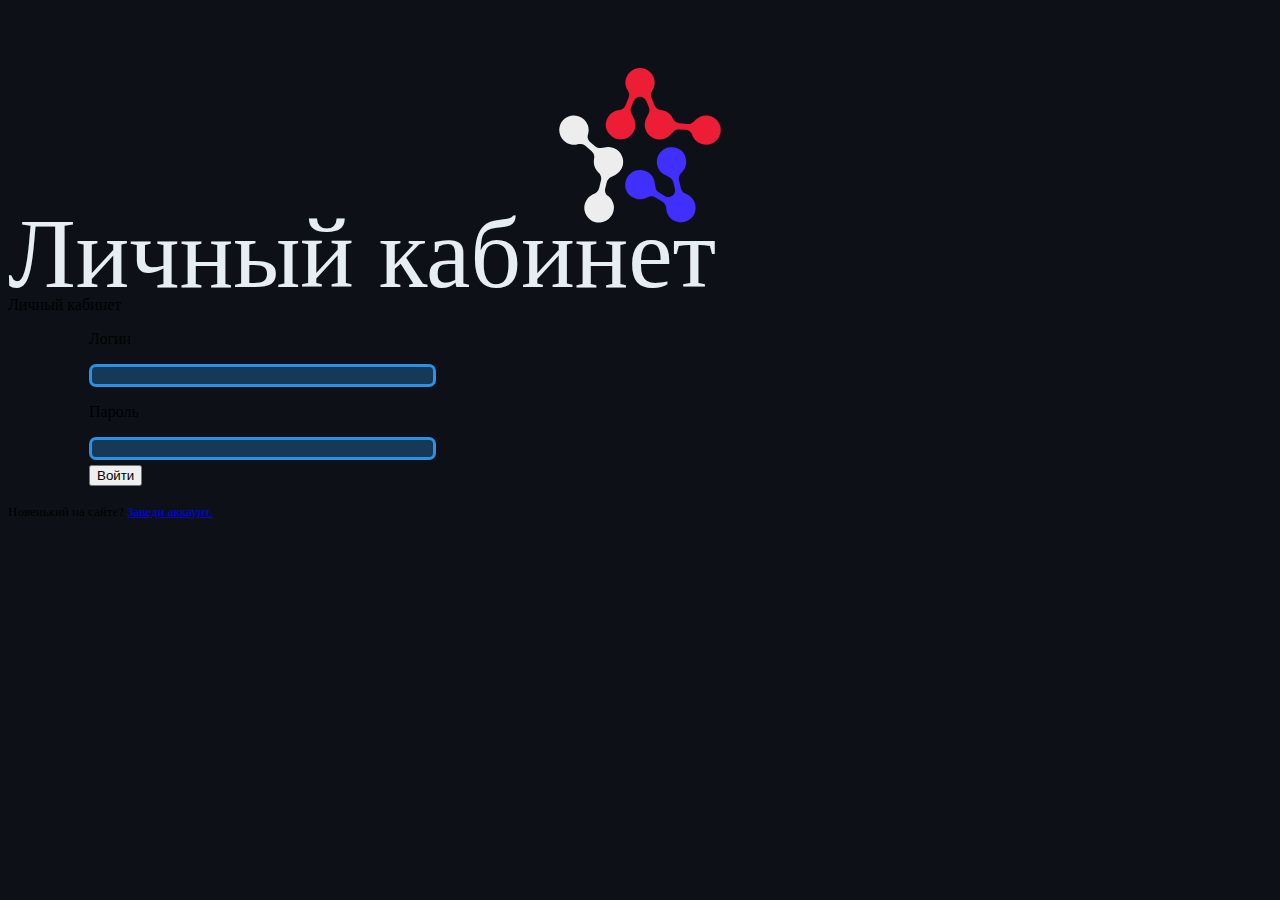
<file: templates/index.html>
<!DOCTYPE html>
<html lang="en">
<head>
    <meta charset="UTF-8">
    <meta http-equiv="X-UA-Compatible" content="IE=edge">
    <meta name="viewport" content="width=device-width, initial-scale=1.0">
    <link rel="stylesheet" href="styles/main.css">
    <title>Document</title>
</head>
<body>
    <style>
        .headerSVG{
            width: 161.99px;
            height: 154.53px;
        }
        span{
            color: #E6EDF3;
            font-family: 'JetBrains Mono';
            font-size: 100px;
        }
    </style>
    
    <div align="center">
        <img class = "headerSVG" src="fsp_logo.svg" alt="SVG Image">
        <span>Личный кабинет</span>
    </div>
    <div style=""><p>Личный кабинет</p></div>
    <div class="table" >
        <form>
            <p>Логин</p>
            <input name="Логин" size="40" style="border:3px solid #2992E5; background: #1c54819b; border-radius: 7px;">
        </form>
        <form>
            <p>Пароль</p>
            <input name="Логин" size="40" style="border:3px solid #2992E5;background: #1c54819b; border-radius: 7px;">
        </form>
        <b></b>
        <form>
            <input type="button" class="btn-gradient btn-gradient--color__1"  value="Войти" onClick="in()">
        </form>
        <form>
            <a class="linkvk" href="url">
            <!-- pic -->
        </a> 
           <a class="linkgos" href="url">
            <!-- pic2 -->
        </a>
        </form>
    </div>
    <div class="table1">
        <p><font size="2">Новенький на сайте? </font><a class="link" href="url"><font size="2">Заведи аккаунт.</font></a></p>
    </div>
</body>
</html>
</file>
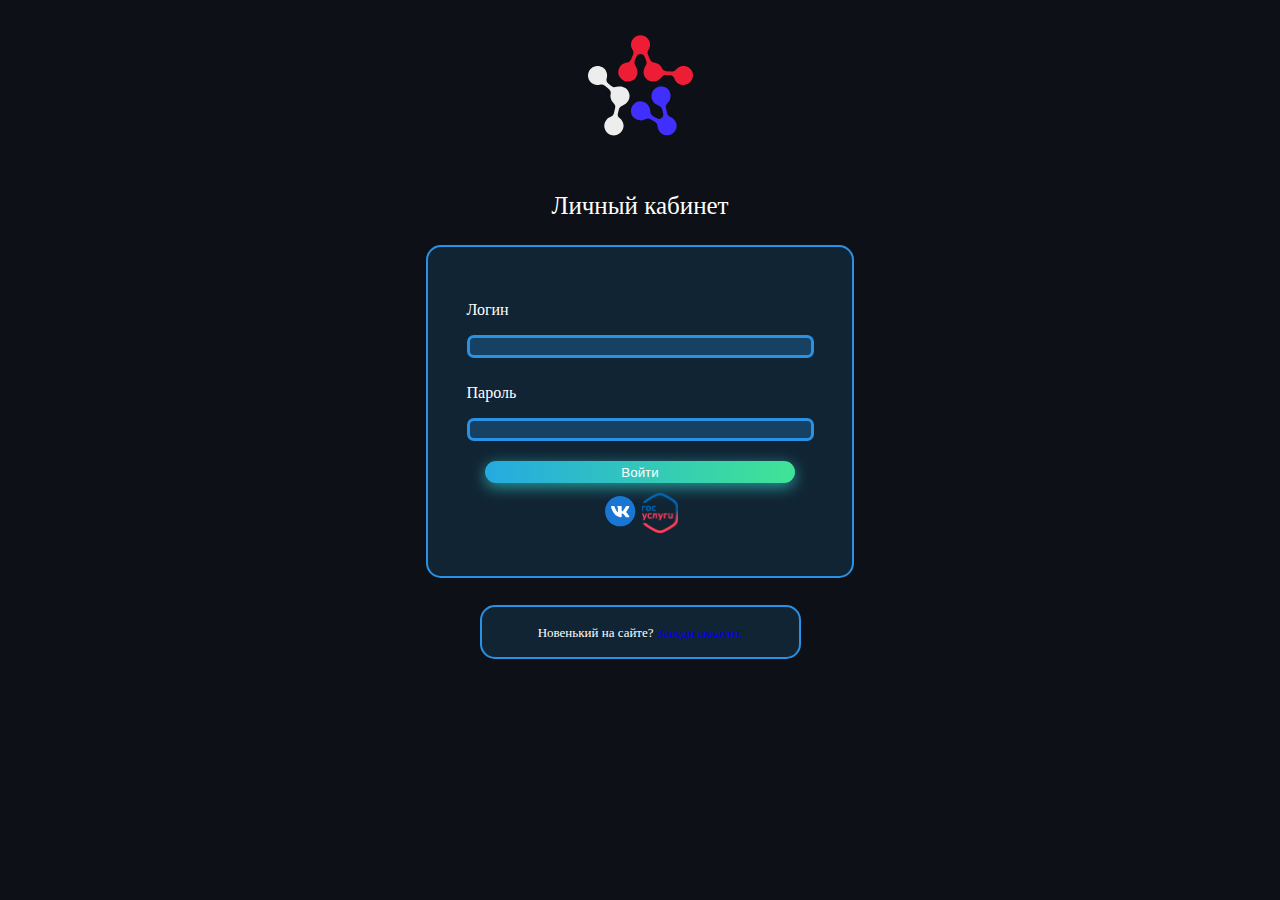
<file: templates/avto2.html>
<!DOCTYPE html>
<html lang="en">
<head>
    <meta charset="UTF-8">
    <meta http-equiv="X-UA-Compatible" content="IE=edge">
    <meta name="viewport" content="width=device-width, initial-scale=1.0">
    <link rel="stylesheet" href="avto2.css">
    <title>Document</title>
</head>
<style>
    body {
        display: flex;
        font-family: Arial, sans-serif;
        justify-content: center;
        align-items: center;
        flex-direction: column;
    }
    div{
        display: block;
    }
    form{
        display: block;

    }
    input{
        color: aliceblue;
        outline:none;
    }
</style>
<body>

    <div align="center">
        <svg width="105" height="155" viewBox="0 0 162 155" fill="none" xmlns="http://www.w3.org/2000/svg">
            <path d="M48.728 127.824C47.5549 126.978 46.6806 125.783 46.2302 124.412C45.7798 123.04 45.7764 121.562 46.2205 120.189L47.6549 114.277C47.9111 113.237 48.3836 112.263 49.042 111.418C49.7004 110.572 50.5298 109.874 51.4765 109.368L56.1851 106.903C59.0898 105.399 61.4091 102.974 62.7772 100.012C64.1453 97.0491 64.4843 93.7172 63.7407 90.5414L63.675 90.2469C62.8033 86.6905 60.6311 83.586 57.5833 81.5405C54.5355 79.495 50.8312 78.6555 47.195 79.1864L41.928 79.939C40.8572 80.0922 39.7659 80.0177 38.726 79.7207C37.6861 79.4237 36.7211 78.9107 35.8944 78.2156L31.2406 74.2779C30.0856 73.417 29.2279 72.2196 28.7864 70.8515C28.345 69.4835 28.3416 68.0125 28.7768 66.6425C29.7677 63.6071 29.7393 60.3329 28.696 57.315C27.6527 54.2971 25.6512 51.6997 22.9942 49.9157C20.3373 48.1316 17.1694 47.258 13.9696 47.4268C10.7699 47.5957 7.71236 48.7979 5.25949 50.8515C2.80662 52.9052 1.09181 55.6987 0.374431 58.8095C-0.342951 61.9203 -0.0238907 65.1792 1.28335 68.0933C2.5906 71.0074 4.81493 73.4182 7.61992 74.9611C10.4249 76.504 13.658 77.0951 16.8302 76.6449C17.3449 76.5685 17.8486 76.4595 18.3523 76.3395L19.721 76.0777C20.8579 75.8539 22.0309 75.8897 23.1518 76.1826C24.2727 76.4754 25.3124 77.0176 26.1926 77.7684L32.5218 83.2223C33.4891 84.0661 34.2278 85.1388 34.6698 86.3416C35.1119 87.5443 35.243 88.8385 35.0513 90.1051L34.898 91.0649L34.7666 91.9048V91.9812C34.5608 93.732 34.6721 95.5053 35.0951 97.2169C35.0951 97.3151 35.0951 97.4133 35.1717 97.5005V97.6096C35.7787 99.9309 36.9523 102.067 38.5882 103.827C38.7853 104.034 38.9824 104.231 39.1904 104.427L39.8803 105.114C40.791 106.034 41.4526 107.169 41.8031 108.413C42.1535 109.656 42.1814 110.968 41.8842 112.226L39.957 120.309C39.692 121.432 39.1723 122.48 38.4378 123.373C37.7032 124.265 36.7733 124.978 35.7192 125.457L34.5366 126.002C34.0539 126.19 33.5823 126.405 33.1241 126.646C30.97 127.779 29.1334 129.428 27.7804 131.445C25.5442 134.639 24.6732 138.587 25.3591 142.421C26.045 146.254 28.2315 149.659 31.4377 151.887C34.6439 154.114 38.6071 154.982 42.4555 154.299C46.3039 153.615 49.7221 151.437 51.9583 148.243C53.2817 146.436 54.1697 144.35 54.5535 142.146C54.6539 141.649 54.7234 141.146 54.7616 140.641L54.9149 139.354C54.8273 137.091 54.225 134.877 53.1532 132.88C52.0815 130.882 50.5684 129.154 48.728 127.824Z" fill="#EDEDED"/>
            <path d="M161.344 57.5854C160.568 55.2172 159.2 53.0844 157.37 51.3871C155.539 49.6898 153.306 48.4835 150.879 47.8816C148.452 47.2798 145.912 47.3019 143.496 47.9461C141.08 48.5902 138.868 49.8352 137.068 51.5643C136.684 51.9085 136.318 52.2725 135.973 52.655L135.086 53.6149C134.301 54.4618 133.333 55.1205 132.256 55.5418C131.179 55.963 130.02 56.1359 128.866 56.0474L120.544 55.3711C119.25 55.2644 118.005 54.8321 116.924 54.1147C115.844 53.3974 114.964 52.4184 114.368 51.2698L113.93 50.408C113.799 50.1463 113.678 49.8954 113.536 49.6554V49.5791C112.671 48.0379 111.532 46.6666 110.174 45.5323L109.955 45.3578L109.856 45.2705C107.993 43.7565 105.787 42.7192 103.429 42.249H103.341L102.498 42.1072L101.523 42.0309C100.244 41.8222 99.0377 41.2935 98.0189 40.4941C97.0001 39.6948 96.2015 38.651 95.6979 37.4605L92.4785 29.8251C92.035 28.7585 91.84 27.6056 91.9083 26.4531C91.9766 25.3006 92.3063 24.1786 92.8728 23.1714L93.5188 22.0806C93.7962 21.6443 94.0481 21.1971 94.2744 20.7389C95.2659 18.7338 95.7793 16.5277 95.7745 14.2925C95.6699 10.4664 94.0705 6.83212 91.3168 4.16283C88.5631 1.49354 84.8725 0 81.0301 0C77.1878 0 73.4971 1.49354 70.7434 4.16283C67.9898 6.83212 66.3904 10.4664 66.2857 14.2925C66.2809 16.5277 66.7943 18.7338 67.7859 20.7389C68.0195 21.1971 68.2714 21.6443 68.5415 22.0806L69.1875 23.1714C69.7539 24.1786 70.0837 25.3006 70.152 26.4531C70.2203 27.6056 70.0253 28.7585 69.5817 29.8251L66.3624 37.4605C65.8627 38.6455 65.0708 39.6856 64.0601 40.4846C63.0495 41.2835 61.8527 41.8154 60.5807 42.0309L59.628 42.1836L58.7739 42.3254H58.6973C56.9562 42.6669 55.2932 43.3251 53.7916 44.267L53.5726 44.4088C53.5286 44.4277 53.4879 44.4534 53.4521 44.4851C51.4212 45.7825 49.7466 47.5631 48.5793 49.6663V49.7427C48.4479 49.9826 48.3165 50.2444 48.196 50.4953C42.2172 63.2792 55.3027 70.3692 56.9562 70.8055C58.9758 71.4134 61.0989 71.6032 63.1949 71.3631C65.2909 71.1229 67.3154 70.4581 69.1437 69.4094L69.4175 69.2348C72.5375 67.3064 74.8204 64.285 75.8173 60.7648C76.8143 57.2445 76.4532 53.4801 74.805 50.2117L72.4178 45.4123C71.9405 44.4449 71.6742 43.3878 71.6365 42.3106C71.5987 41.2333 71.7904 40.1603 72.1988 39.1621L74.4765 33.5337C74.9372 32.1733 75.8148 30.9911 76.9856 30.1537C78.1564 29.3163 79.5614 28.8659 81.0028 28.8659C82.4441 28.8659 83.8492 29.3163 85.02 30.1537C86.1908 30.9911 87.0683 32.1733 87.5291 33.5337L89.8505 39.1621C90.2607 40.1596 90.4542 41.2322 90.4183 42.3094C90.3824 43.3867 90.118 44.4441 89.6424 45.4123L87.2882 50.1681C85.8211 53.0938 85.3798 56.4247 86.0347 59.6294C86.6897 62.8341 88.4031 65.728 90.9017 67.8495L91.1317 68.0568C93.0453 69.6637 95.3389 70.7576 97.7955 71.2348C100.252 71.712 102.79 71.5567 105.17 70.7837C107.352 70.0903 109.337 68.8902 110.962 67.2823L114.784 63.5846C115.554 62.822 116.48 62.2327 117.498 61.8564C118.516 61.4801 119.603 61.3255 120.686 61.4031L126.774 61.8612C128.215 61.88 129.614 62.3448 130.777 63.191C131.941 64.0373 132.811 65.2232 133.268 66.5843C134.199 69.4421 136.553 74.9287 145.171 76.5758C147.648 76.9247 150.174 76.6402 152.51 75.749C154.847 74.8578 156.918 73.3891 158.527 71.4812C160.137 69.5732 161.233 67.2887 161.713 64.8426C162.192 62.3964 162.039 59.869 161.268 57.4981L161.344 57.5854Z" fill="#EC1D35"/>
            <path d="M108.119 79.7464C106.122 80.432 104.288 81.5212 102.734 82.9459C101.179 84.3706 99.9369 86.0999 99.085 88.0254C99.085 88.1236 98.9974 88.2218 98.9646 88.3199C97.5924 91.7093 97.5365 95.4863 98.8078 98.9145C100.079 102.343 102.587 105.176 105.841 106.863L110.561 109.328C111.516 109.833 112.353 110.533 113.018 111.383C113.682 112.232 114.158 113.212 114.415 114.259L115.861 120.171C116.303 121.542 116.299 123.018 115.849 124.387C115.4 125.756 114.528 126.949 113.358 127.795C112.187 128.641 110.779 129.098 109.333 129.1C107.887 129.102 106.477 128.649 105.305 127.806L100.103 124.621C99.1812 124.06 98.3883 123.312 97.7769 122.425C97.1655 121.537 96.7492 120.531 96.5555 119.472L95.6576 114.248C95.1242 111.023 93.5241 108.068 91.1116 105.852C88.699 103.637 85.6124 102.288 82.3422 102.02H82.0246C78.3604 101.756 74.7291 102.864 71.8426 105.128C68.9561 107.392 67.0225 110.648 66.4207 114.259C64.3401 126.693 75.564 130.74 79.9113 131.297H80.3164C82.7185 131.433 85.1176 130.98 87.3026 129.977H87.3793L88.1458 129.595L89.0108 129.159C90.1696 128.577 91.4576 128.298 92.7542 128.347C94.0508 128.397 95.3136 128.774 96.4241 129.442L103.553 133.805C104.543 134.404 105.382 135.22 106.007 136.192C106.631 137.164 107.024 138.265 107.155 139.412L107.309 140.699C107.343 141.215 107.405 141.728 107.495 142.237C107.923 144.695 108.973 147.005 110.545 148.947C112.117 150.89 114.16 152.401 116.482 153.339C118.803 154.278 121.325 154.611 123.812 154.309C126.298 154.008 128.667 153.08 130.694 151.614C132.721 150.148 134.339 148.192 135.397 145.93C136.455 143.668 136.917 141.175 136.74 138.686C136.563 136.197 135.753 133.794 134.385 131.704C133.018 129.613 131.138 127.904 128.924 126.737C128.464 126.497 127.993 126.29 127.512 126.094L126.329 125.548C125.276 125.07 124.347 124.359 123.613 123.468C122.878 122.578 122.358 121.532 122.091 120.411L120.164 112.317C119.867 111.06 119.895 109.747 120.245 108.504C120.596 107.26 121.257 106.125 122.168 105.205L122.858 104.518C123.066 104.322 123.263 104.125 123.46 103.918V103.853C124.666 102.561 125.624 101.06 126.285 99.424L126.384 99.1732V99.0532C127.254 96.8196 127.562 94.408 127.282 92.0286V91.9413C125.333 77.7285 111.273 78.5793 108.119 79.7464Z" fill="#402FFF"/>
        </svg> 
    </div>
    <div style="color: #ffff; font-family: 'JetBrains Mono'; font-size: 25px;"><p>Личный кабинет</p></div>
    <div class="table" >
        
        <form>
            <p>Логин</p>
            <input name="Логин" size="40" style="border:3px solid #2992E5; background: #1c54819b; border-radius: 7px;">
        </form>
        <form>
            <p>Пароль</p>
            <input name="Логин" size="40" style="border:3px solid #2992E5;background: #1c54819b; border-radius: 7px;">
        </form>
        <b></b>
        <form>
            <input type="button" class="btn-gradient btn-gradient--color__1"  value="Войти" onClick="in()">
        </form>
        <form>
            <a class="linkvk" href="url">
            <svg style=" height:40px; widht: 40px" viewBox="0 0 50 55" fill="none" xmlns="http://www.w3.org/2000/svg">
                <path d="M25.0001 4.16675C19.4747 4.16675 14.1757 6.36168 10.2687 10.2687C6.36168 14.1757 4.16675 19.4747 4.16675 25.0001C4.16675 30.5254 6.36168 35.8245 10.2687 39.7315C14.1757 43.6385 19.4747 45.8334 25.0001 45.8334C30.5254 45.8334 35.8245 43.6385 39.7315 39.7315C43.6385 35.8245 45.8334 30.5254 45.8334 25.0001C45.8334 19.4747 43.6385 14.1757 39.7315 10.2687C35.8245 6.36168 30.5254 4.16675 25.0001 4.16675Z" fill="#1976D2"/>
                <path d="M37.4344 18.7926C37.4823 18.6353 37.5052 18.4895 37.499 18.3593C37.4833 17.9822 37.224 17.7083 36.6135 17.7083H33.8865C33.1979 17.7083 32.8802 18.1249 32.6948 18.5426C32.6948 18.5426 30.9948 22.0416 29.0354 24.3489C28.4 25.0166 28.0771 24.9999 27.7333 24.9999C27.549 24.9999 27.0833 24.777 27.0833 24.1655V18.7645C27.0833 18.0416 26.9031 17.7083 26.3208 17.7083H21.4781C21.0542 17.7083 20.8333 18.0416 20.8333 18.376C20.8333 19.0708 21.7687 19.2374 21.875 21.1843V24.9583C21.875 25.8749 21.7156 26.0416 21.3719 26.0416C20.4448 26.0416 18.6198 22.9166 17.3979 18.8208C17.1333 18.0145 16.8687 17.7083 16.1802 17.7083H13.4271C12.6323 17.7083 12.5 18.0978 12.5 18.5145C12.5 19.2655 13.125 23.326 16.5365 27.9947C19.0104 31.3801 22.2698 33.3333 25.1552 33.3333C26.9031 33.3333 27.0823 32.8885 27.0823 32.1937V29.0978C27.0833 28.2635 27.274 28.1249 27.8302 28.1249C28.2271 28.1249 29.0365 28.3853 30.599 30.2083C32.401 32.3103 32.7281 33.3333 33.7615 33.3333H36.4885C37.1219 33.3333 37.4854 33.0676 37.5 32.552C37.5031 32.4208 37.4844 32.2739 37.4417 32.1103C37.2396 31.5103 36.3125 30.0437 35.1562 28.6458C34.5156 27.8718 33.8833 27.1051 33.5927 26.6885C33.3979 26.4166 33.324 26.2249 33.3333 26.0416C33.3427 25.8489 33.4427 25.6655 33.5927 25.4093C33.5656 25.4093 37.0906 20.4603 37.4344 18.7926Z" fill="white"/>
            </svg>
        </a> 
           <a class="linkgos" href="url">
            <svg style=" height:40px; widht: 40px" viewBox="0 0 50 55" fill="none" xmlns="http://www.w3.org/2000/svg" xmlns:xlink="http://www.w3.org/1999/xlink">
                    <rect width="50" height="55" fill="url(#pattern0)"/>
                    <defs>
                    <pattern id="pattern0" patternContentUnits="objectBoundingBox" width="1" height="1">
                    <use xlink:href="#image0_10_92" transform="matrix(0.00167683 0 0 0.00152439 -0.00304878 0)"/>
                    </pattern>
                    <image id="image0_10_92" width="600" height="656" xlink:href="[data-uri]"/>
                    </defs>
            </svg>
        </a>
        </form>
    </div>
    <div class="table1">
        <p><font size="2">Новенький на сайте? </font><a class="link" href="url"><font size="2">Заведи аккаунт.</font></a></p>
    </div>
</body>
</html>
</file>
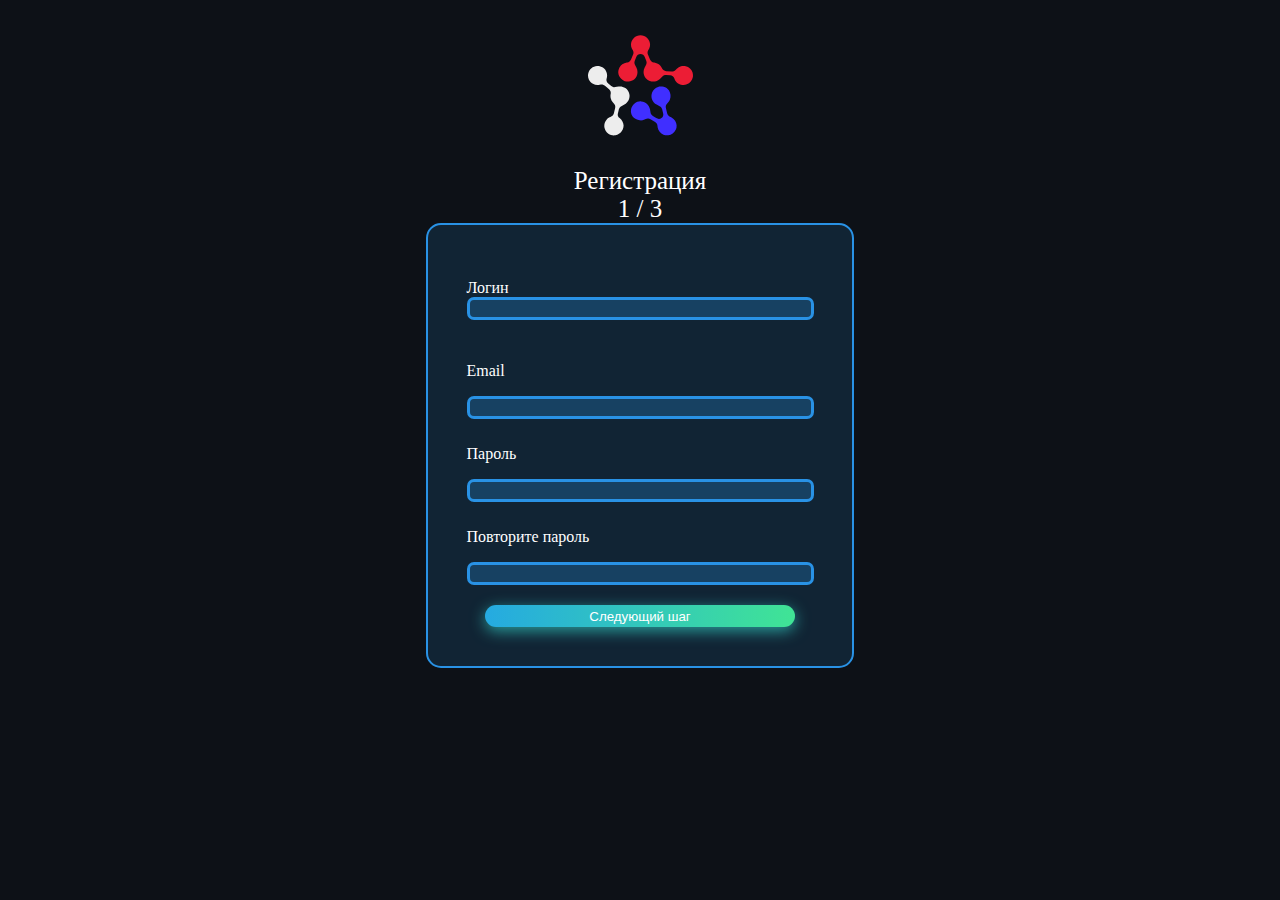
<file: templates/reg.html>
<!DOCTYPE html>
<html lang="en">
<head>
    <meta charset="UTF-8">
    <meta http-equiv="X-UA-Compatible" content="IE=edge">
    <meta name="viewport" content="width=device-width, initial-scale=1.0">
    <link rel="stylesheet" href="reg.css">
    <title>Document</title>
</head>
<style>
    body {
        display: flex;
        font-family: Arial, sans-serif;
        justify-content: center;
        align-items: center;
        flex-direction: column;
    }
    div{
        display: block;
    }
    form{
        display: block;

    }
    input{
        color: aliceblue;
        outline:none;
    }
    
</style>
<!-- <sampsr src="js/reg.js"></samp> -->
<body >

    <div align="center">
        <svg width="105" height="155" viewBox="0 0 162 155" fill="none" xmlns="http://www.w3.org/2000/svg">
            <path d="M48.728 127.824C47.5549 126.978 46.6806 125.783 46.2302 124.412C45.7798 123.04 45.7764 121.562 46.2205 120.189L47.6549 114.277C47.9111 113.237 48.3836 112.263 49.042 111.418C49.7004 110.572 50.5298 109.874 51.4765 109.368L56.1851 106.903C59.0898 105.399 61.4091 102.974 62.7772 100.012C64.1453 97.0491 64.4843 93.7172 63.7407 90.5414L63.675 90.2469C62.8033 86.6905 60.6311 83.586 57.5833 81.5405C54.5355 79.495 50.8312 78.6555 47.195 79.1864L41.928 79.939C40.8572 80.0922 39.7659 80.0177 38.726 79.7207C37.6861 79.4237 36.7211 78.9107 35.8944 78.2156L31.2406 74.2779C30.0856 73.417 29.2279 72.2196 28.7864 70.8515C28.345 69.4835 28.3416 68.0125 28.7768 66.6425C29.7677 63.6071 29.7393 60.3329 28.696 57.315C27.6527 54.2971 25.6512 51.6997 22.9942 49.9157C20.3373 48.1316 17.1694 47.258 13.9696 47.4268C10.7699 47.5957 7.71236 48.7979 5.25949 50.8515C2.80662 52.9052 1.09181 55.6987 0.374431 58.8095C-0.342951 61.9203 -0.0238907 65.1792 1.28335 68.0933C2.5906 71.0074 4.81493 73.4182 7.61992 74.9611C10.4249 76.504 13.658 77.0951 16.8302 76.6449C17.3449 76.5685 17.8486 76.4595 18.3523 76.3395L19.721 76.0777C20.8579 75.8539 22.0309 75.8897 23.1518 76.1826C24.2727 76.4754 25.3124 77.0176 26.1926 77.7684L32.5218 83.2223C33.4891 84.0661 34.2278 85.1388 34.6698 86.3416C35.1119 87.5443 35.243 88.8385 35.0513 90.1051L34.898 91.0649L34.7666 91.9048V91.9812C34.5608 93.732 34.6721 95.5053 35.0951 97.2169C35.0951 97.3151 35.0951 97.4133 35.1717 97.5005V97.6096C35.7787 99.9309 36.9523 102.067 38.5882 103.827C38.7853 104.034 38.9824 104.231 39.1904 104.427L39.8803 105.114C40.791 106.034 41.4526 107.169 41.8031 108.413C42.1535 109.656 42.1814 110.968 41.8842 112.226L39.957 120.309C39.692 121.432 39.1723 122.48 38.4378 123.373C37.7032 124.265 36.7733 124.978 35.7192 125.457L34.5366 126.002C34.0539 126.19 33.5823 126.405 33.1241 126.646C30.97 127.779 29.1334 129.428 27.7804 131.445C25.5442 134.639 24.6732 138.587 25.3591 142.421C26.045 146.254 28.2315 149.659 31.4377 151.887C34.6439 154.114 38.6071 154.982 42.4555 154.299C46.3039 153.615 49.7221 151.437 51.9583 148.243C53.2817 146.436 54.1697 144.35 54.5535 142.146C54.6539 141.649 54.7234 141.146 54.7616 140.641L54.9149 139.354C54.8273 137.091 54.225 134.877 53.1532 132.88C52.0815 130.882 50.5684 129.154 48.728 127.824Z" fill="#EDEDED"/>
            <path d="M161.344 57.5854C160.568 55.2172 159.2 53.0844 157.37 51.3871C155.539 49.6898 153.306 48.4835 150.879 47.8816C148.452 47.2798 145.912 47.3019 143.496 47.9461C141.08 48.5902 138.868 49.8352 137.068 51.5643C136.684 51.9085 136.318 52.2725 135.973 52.655L135.086 53.6149C134.301 54.4618 133.333 55.1205 132.256 55.5418C131.179 55.963 130.02 56.1359 128.866 56.0474L120.544 55.3711C119.25 55.2644 118.005 54.8321 116.924 54.1147C115.844 53.3974 114.964 52.4184 114.368 51.2698L113.93 50.408C113.799 50.1463 113.678 49.8954 113.536 49.6554V49.5791C112.671 48.0379 111.532 46.6666 110.174 45.5323L109.955 45.3578L109.856 45.2705C107.993 43.7565 105.787 42.7192 103.429 42.249H103.341L102.498 42.1072L101.523 42.0309C100.244 41.8222 99.0377 41.2935 98.0189 40.4941C97.0001 39.6948 96.2015 38.651 95.6979 37.4605L92.4785 29.8251C92.035 28.7585 91.84 27.6056 91.9083 26.4531C91.9766 25.3006 92.3063 24.1786 92.8728 23.1714L93.5188 22.0806C93.7962 21.6443 94.0481 21.1971 94.2744 20.7389C95.2659 18.7338 95.7793 16.5277 95.7745 14.2925C95.6699 10.4664 94.0705 6.83212 91.3168 4.16283C88.5631 1.49354 84.8725 0 81.0301 0C77.1878 0 73.4971 1.49354 70.7434 4.16283C67.9898 6.83212 66.3904 10.4664 66.2857 14.2925C66.2809 16.5277 66.7943 18.7338 67.7859 20.7389C68.0195 21.1971 68.2714 21.6443 68.5415 22.0806L69.1875 23.1714C69.7539 24.1786 70.0837 25.3006 70.152 26.4531C70.2203 27.6056 70.0253 28.7585 69.5817 29.8251L66.3624 37.4605C65.8627 38.6455 65.0708 39.6856 64.0601 40.4846C63.0495 41.2835 61.8527 41.8154 60.5807 42.0309L59.628 42.1836L58.7739 42.3254H58.6973C56.9562 42.6669 55.2932 43.3251 53.7916 44.267L53.5726 44.4088C53.5286 44.4277 53.4879 44.4534 53.4521 44.4851C51.4212 45.7825 49.7466 47.5631 48.5793 49.6663V49.7427C48.4479 49.9826 48.3165 50.2444 48.196 50.4953C42.2172 63.2792 55.3027 70.3692 56.9562 70.8055C58.9758 71.4134 61.0989 71.6032 63.1949 71.3631C65.2909 71.1229 67.3154 70.4581 69.1437 69.4094L69.4175 69.2348C72.5375 67.3064 74.8204 64.285 75.8173 60.7648C76.8143 57.2445 76.4532 53.4801 74.805 50.2117L72.4178 45.4123C71.9405 44.4449 71.6742 43.3878 71.6365 42.3106C71.5987 41.2333 71.7904 40.1603 72.1988 39.1621L74.4765 33.5337C74.9372 32.1733 75.8148 30.9911 76.9856 30.1537C78.1564 29.3163 79.5614 28.8659 81.0028 28.8659C82.4441 28.8659 83.8492 29.3163 85.02 30.1537C86.1908 30.9911 87.0683 32.1733 87.5291 33.5337L89.8505 39.1621C90.2607 40.1596 90.4542 41.2322 90.4183 42.3094C90.3824 43.3867 90.118 44.4441 89.6424 45.4123L87.2882 50.1681C85.8211 53.0938 85.3798 56.4247 86.0347 59.6294C86.6897 62.8341 88.4031 65.728 90.9017 67.8495L91.1317 68.0568C93.0453 69.6637 95.3389 70.7576 97.7955 71.2348C100.252 71.712 102.79 71.5567 105.17 70.7837C107.352 70.0903 109.337 68.8902 110.962 67.2823L114.784 63.5846C115.554 62.822 116.48 62.2327 117.498 61.8564C118.516 61.4801 119.603 61.3255 120.686 61.4031L126.774 61.8612C128.215 61.88 129.614 62.3448 130.777 63.191C131.941 64.0373 132.811 65.2232 133.268 66.5843C134.199 69.4421 136.553 74.9287 145.171 76.5758C147.648 76.9247 150.174 76.6402 152.51 75.749C154.847 74.8578 156.918 73.3891 158.527 71.4812C160.137 69.5732 161.233 67.2887 161.713 64.8426C162.192 62.3964 162.039 59.869 161.268 57.4981L161.344 57.5854Z" fill="#EC1D35"/>
            <path d="M108.119 79.7464C106.122 80.432 104.288 81.5212 102.734 82.9459C101.179 84.3706 99.9369 86.0999 99.085 88.0254C99.085 88.1236 98.9974 88.2218 98.9646 88.3199C97.5924 91.7093 97.5365 95.4863 98.8078 98.9145C100.079 102.343 102.587 105.176 105.841 106.863L110.561 109.328C111.516 109.833 112.353 110.533 113.018 111.383C113.682 112.232 114.158 113.212 114.415 114.259L115.861 120.171C116.303 121.542 116.299 123.018 115.849 124.387C115.4 125.756 114.528 126.949 113.358 127.795C112.187 128.641 110.779 129.098 109.333 129.1C107.887 129.102 106.477 128.649 105.305 127.806L100.103 124.621C99.1812 124.06 98.3883 123.312 97.7769 122.425C97.1655 121.537 96.7492 120.531 96.5555 119.472L95.6576 114.248C95.1242 111.023 93.5241 108.068 91.1116 105.852C88.699 103.637 85.6124 102.288 82.3422 102.02H82.0246C78.3604 101.756 74.7291 102.864 71.8426 105.128C68.9561 107.392 67.0225 110.648 66.4207 114.259C64.3401 126.693 75.564 130.74 79.9113 131.297H80.3164C82.7185 131.433 85.1176 130.98 87.3026 129.977H87.3793L88.1458 129.595L89.0108 129.159C90.1696 128.577 91.4576 128.298 92.7542 128.347C94.0508 128.397 95.3136 128.774 96.4241 129.442L103.553 133.805C104.543 134.404 105.382 135.22 106.007 136.192C106.631 137.164 107.024 138.265 107.155 139.412L107.309 140.699C107.343 141.215 107.405 141.728 107.495 142.237C107.923 144.695 108.973 147.005 110.545 148.947C112.117 150.89 114.16 152.401 116.482 153.339C118.803 154.278 121.325 154.611 123.812 154.309C126.298 154.008 128.667 153.08 130.694 151.614C132.721 150.148 134.339 148.192 135.397 145.93C136.455 143.668 136.917 141.175 136.74 138.686C136.563 136.197 135.753 133.794 134.385 131.704C133.018 129.613 131.138 127.904 128.924 126.737C128.464 126.497 127.993 126.29 127.512 126.094L126.329 125.548C125.276 125.07 124.347 124.359 123.613 123.468C122.878 122.578 122.358 121.532 122.091 120.411L120.164 112.317C119.867 111.06 119.895 109.747 120.245 108.504C120.596 107.26 121.257 106.125 122.168 105.205L122.858 104.518C123.066 104.322 123.263 104.125 123.46 103.918V103.853C124.666 102.561 125.624 101.06 126.285 99.424L126.384 99.1732V99.0532C127.254 96.8196 127.562 94.408 127.282 92.0286V91.9413C125.333 77.7285 111.273 78.5793 108.119 79.7464Z" fill="#402FFF"/>
        </svg> 
    </div>
    <div align="center"style="color: #ffff; font-family: 'JetBrains Mono'; font-size: 25px;"><span>Регистрация</span>
        <br /><span>1 / 3</span></div>
   

    
     <div class="table" class="div1"  >
        
       <form>
            <p>Логин</br>
             <input name="n1" name="Логин" size="40" style="border:3px solid #2992E5; background: #1c54819b; border-radius: 7px;">
         </form>
         <form>
             <p>Email</p>
             <input name="n2"  name="Логин" size="40" style="border:3px solid #2992E5;background: #1c54819b; border-radius: 7px;">
         </form>
         <form>
             <p>Пароль</p>
             <input name="n3"  name="Логин" size="40" style="border:3px solid #2992E5;background: #1c54819b; border-radius: 7px;">
         </form>
         <form>
             <p>Повторите пароль</p>
             <input name="n4"  name="Логин" size="40" style="border:3px solid #2992E5;background: #1c54819b; border-radius: 7px;">
         </form>
         

         <b></b>  
        
         <form>
             <button  name="b1" type="hidden" type="submit" class="btn-gradient btn-gradient--color__1" onclick="f1()"  >Следующий шаг</button>
            </form>

                
     </div>
    
</body>
</html>
</file>
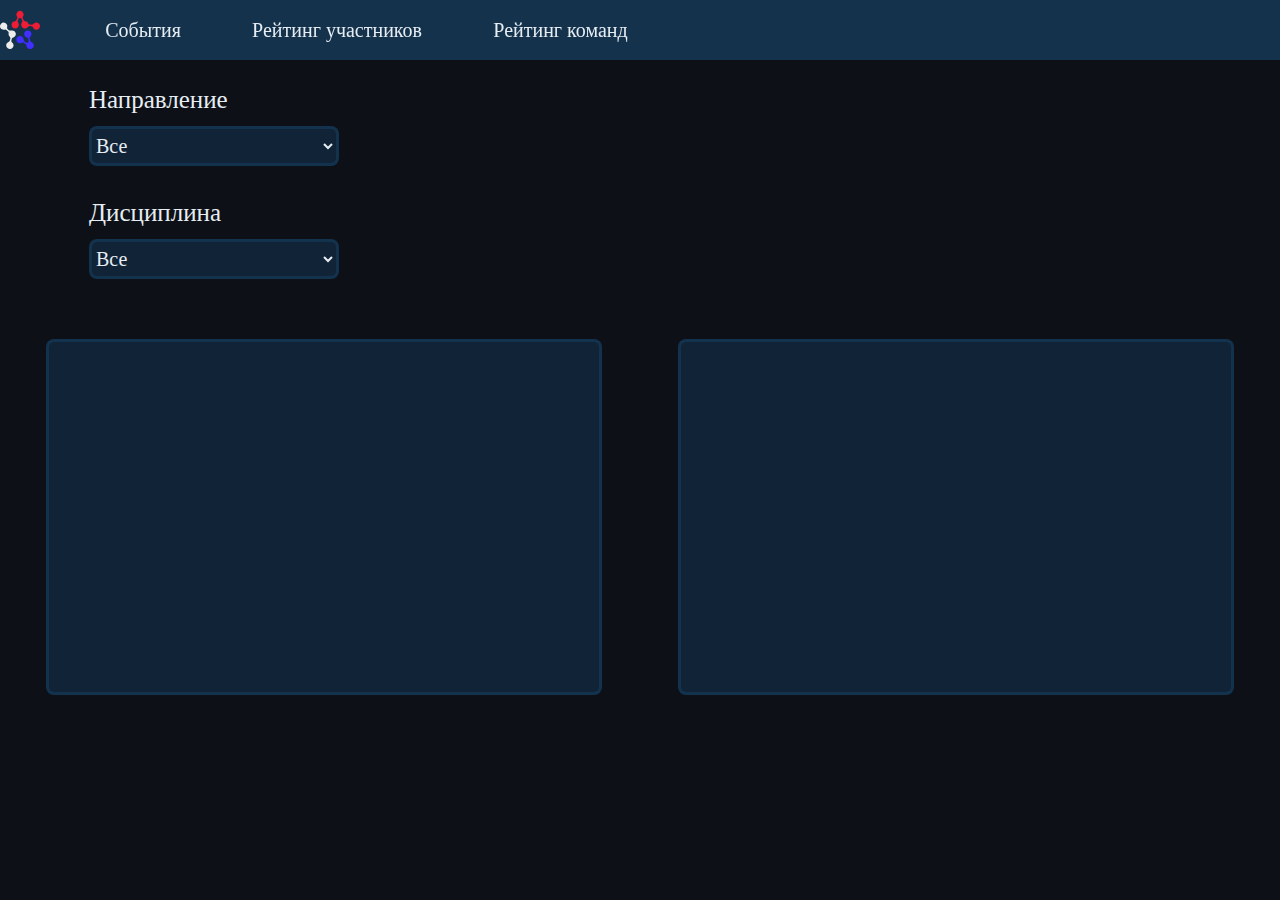
<file: templates/vse.html>
<!DOCTYPE html>
<html>
  <head>
    <meta charset="UTF-8">
    <meta name="viewport" content="width=device-width, initial-scale=1.0">
    <link rel="stylesheet" href="styles/main.css">
    <title>События</title>
  </head>
  <body>
    <header>
        <img class = "headerSVG" src="fsp_logo.svg" alt="SVG Image">
        <button class = "headerButton">События</button>
        <button class = "headerButton">Рейтинг участников</button>
        <button class = "headerButton">Рейтинг команд</button>
    </header>
    <form>
        <span>Направление</span>
        <select id="selectNaprav">
            <option value="all">Все</option>
        </select>
    </form>
    <form style="margin-top: 20px">
        <span>Дисциплина</span>
        <select id="selectDisciplina" >
            <option value="all">Все</option>
        </select>
    </form>
    <div id = "inputEvents">
        <div class="create_cartochka">
        
        </div>
        <div class="create_cartochka">
        
        </div>
    </div>
  </body>
</html>
</file>
<file: templates/styles/main.css>
span{
    font-family: 'JetBrains Mono';
    font-style: normal;
    font-weight: 300;
    font-size: 25px;
    line-height: 53px;
    display: flex;
    align-items: flex-end;
    color: #E6EDF3;
}
form{
    margin-left: 5.0625rem;
    margin-top: 5px;
}
#inputEvents{
    display: flex;
    justify-content: space-around;
}
select{
    height: 40px;
    width: 250px;
    background: rgb(28, 84, 129, 0.3);

    font-family: 'JetBrains Mono';
    font-style: normal;
    font-weight: 300;
    font-size: 20px;
    line-height: 25px;
    display: flex;
    align-items: center;

    color: #E6EDF3;

    border: 3px solid rgb(28, 84, 129, 0.3);
    border-radius: 8px;
    outline: none;

}
.create_cartochka{
    margin-top: 60px;
    /* margin-left: 81px; */
    height: 350px;
    width: 550px;

    background: rgb(28, 84, 129, 0.3);
    border: 3px solid rgb(28, 84, 129, 0.3);
    border-radius: 8px; 
}
header {
    background: rgb(28, 84, 129, 0.5);
    color: #E6EDF3;
    font-family: 'JetBrains Mono';
    text-align: left;
    position: fixed;
    display: flex;
    align-items: center;
    top: 0;
    left: 0;
    right: 0;
    height: 3.75rem;
}
body {
    padding-top: 3.75rem;
    align-items: center;
    flex-direction: column; 
    background: #0D1117;
}
.headerButton{
    font-family: 'JetBrains Mono';
    font-style: normal;
    font-weight: 300;
    font-size: 1.25rem;
    line-height: 1.625rem;

    background-color: transparent;
    border: none;
    margin-left: 4.630vw;
    color: #E6EDF3;
    cursor: pointer;
    
}
.headerSVG{
    width: 2.5rem;
    height: 2.5rem;
}
</file>
<file: templates/avto2.css>
.table {
    display: flex;
    justify-content: center;
    gap: 10px;
    margin-bottom: 3vh;
    flex-wrap: wrap;
    flex-direction: column;
    align-content: center;
    align-items: center;
    padding: 3vw;
    background: #1c548148;
    color: white;
    border: 2px solid rgb(41, 146, 229);
    border-radius: 15px;
    font-family: 'JetBrains Mono'; 
}
.table1{
    width: 317px;
    display: flex;
    justify-content: center;
    gap: 10px;
    margin-bottom: 3vh;
    flex-wrap: wrap;
    flex-direction: column;
    align-content: center;
    align-items: center;
    background: #1c548148;
    color: white;
    border: 2px solid #2992E5;
    border-radius: 15px;
    font-family: 'JetBrains Mono'; 
}
body{
    display: flex;
    font-family: 'JetBrains Mono';
    justify-content: center;
    align-items: center;
    flex-direction: column;
    background: #0D1117;
}
.link {
    text-decoration: none;
  }
  
  .linkvk {
    text-decoration: none;
  }
  .linkgos {
    text-decoration: none;
  }


.btn-gradient {
    height:22px;
    width:310px; 
    /* background: #2e7dbd; */
    border:1px solid white;
    color: white;
    text-align: center;
    border: none;
    background-size: 300% 100%;
    border-radius: 50px;
    transition: all .4s ease-in-out;
        outline: none;
}
.btn-gradient--color__1 {
    background-image: linear-gradient(to right, #25aae1, #40e495, #30dd8a, #2bb673);
    box-shadow: 0 4px 15px 0 rgba(49, 196, 190, 0.75);
}
.btn-gradient:hover {
    background-position: 100% 0;
    transition: all .4s ease-in-out;
    cursor: pointer;
}
#svg{
    position: absolute;
    height:28px;
    width:85px; 
    right: 664px;
    top: 418px;
}
</file>
<file: templates/reg.css>
.table {
    display: flex;
    justify-content: center;
    gap: 10px;
    margin-bottom: 3vh;
    flex-wrap: wrap;
    flex-direction: column;
    align-content: center;
    align-items: center;
    padding: 3vw;
    background: #1c548148;
    color: white;
    border: 2px solid #2992E5;
    border-radius: 15px;
    font-family: 'JetBrains Mono'; 
}
.table1{
    display: flex;
    justify-content: center;
    gap: 10px;
    margin-bottom: 3vh;
    flex-wrap: wrap;
    flex-direction: column;
    align-content: center;
    align-items: center;
    padding: 0.5em 3.5em 0.5em 3.5em;
    background: #1c548148;
    color: white;
    border: 2px solid #2992E5;
    border-radius: 15px;
    font-family: 'JetBrains Mono'; 
}
body{
    display: flex;
    font-family: 'JetBrains Mono';
    justify-content: center;
    align-items: center;
    flex-direction: column;
    background: #0D1117;
}
.link {
    text-decoration: none;
  }
  
  .linkvk {
    text-decoration: none;
  }
  .linkgos {
    text-decoration: none;
  }


.btn-gradient {
    height:22px;
    width:310px; 
    /* background: #2e7dbd; */
    border:1px solid white;
    color: white;
    text-align: center;
    border: none;
    background-size: 300% 100%;
    border-radius: 50px;
    transition: all .4s ease-in-out;
        outline: none;
}
.btn-gradient--color__1 {
    background-image: linear-gradient(to right, #25aae1, #40e495, #30dd8a, #2bb673);
    box-shadow: 0 4px 15px 0 rgba(49, 196, 190, 0.75);
}
.btn-gradient:hover {
    background-position: 100% 0;
    transition: all .4s ease-in-out;
    cursor: pointer;
}
#svg{
    position: absolute;
    height:28px;
    width:85px; 
    right: 664px;
    top: 418px;
}
</file>
